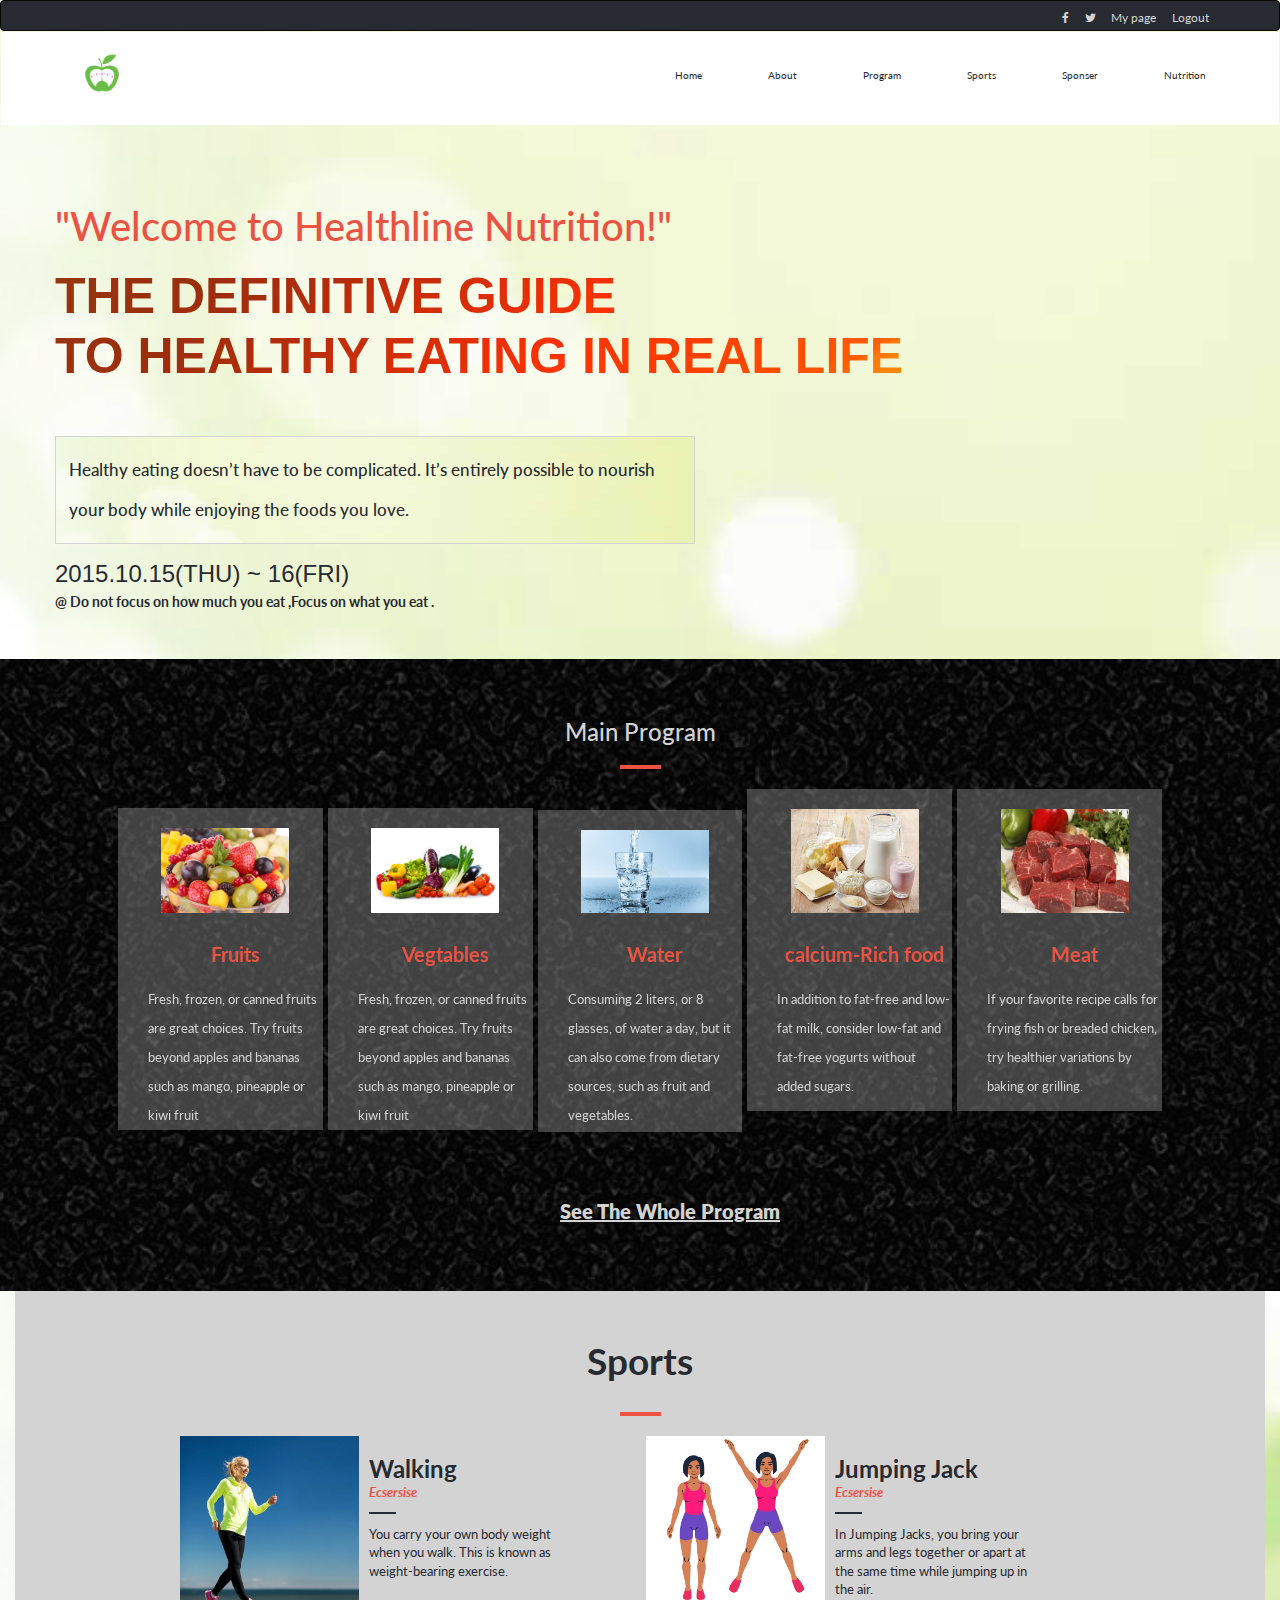
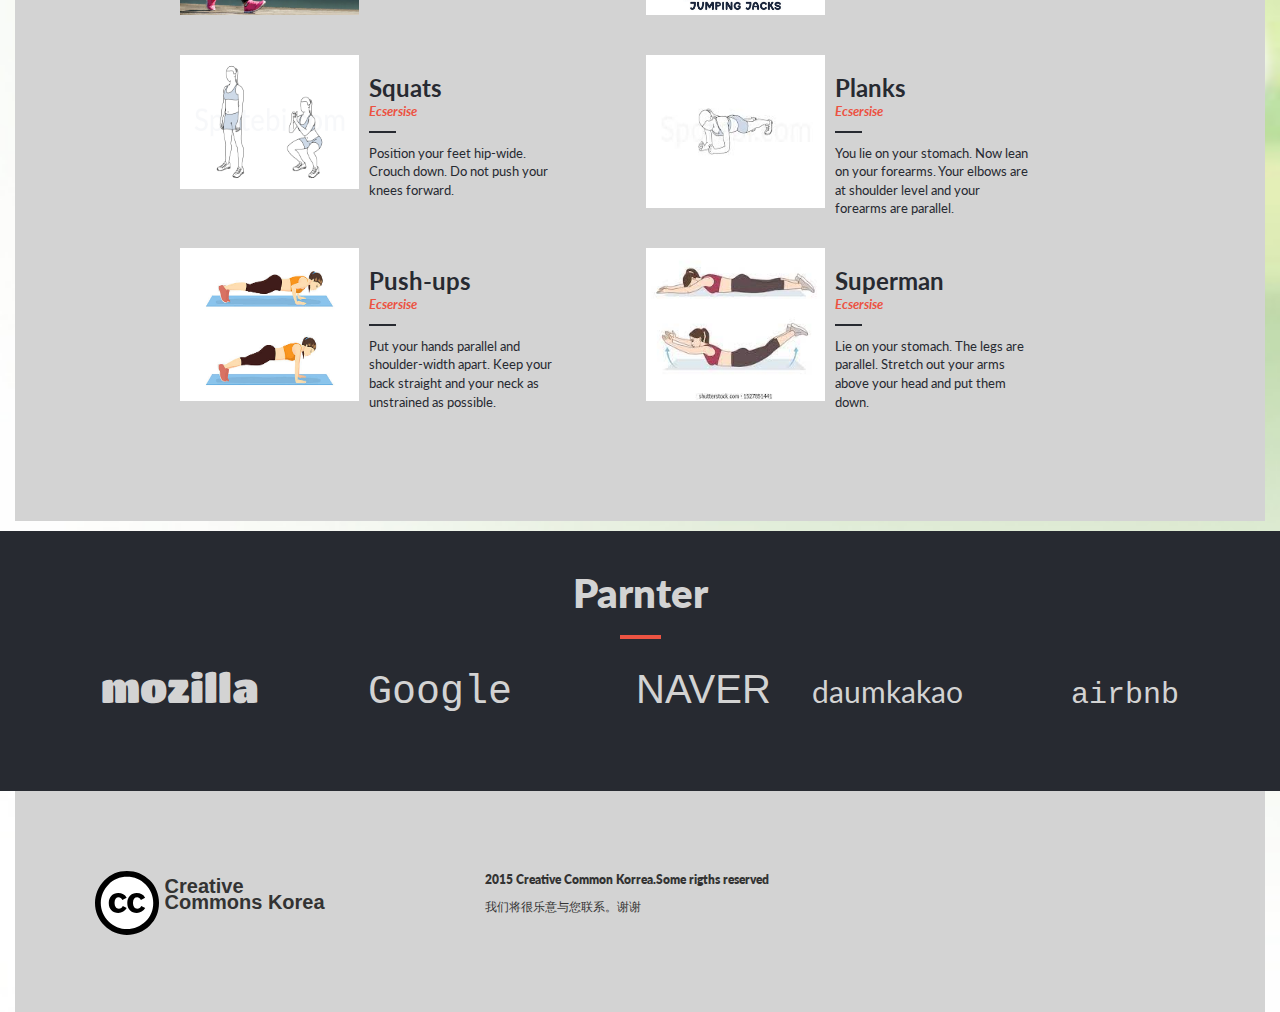
<file: index.html>
<!DOCTYPE html>
<html lang="en">
  <head>
    <meta charset="UTF-8" />
    <meta http-equiv="X-UA-Compatible" content="IE=edge" />
    <meta name="viewport" content="width=device-width, initial-scale=1.0" />
    <link
      href="https://fonts.googleapis.com/css?family=Lato:400,700"
      rel="stylesheet"
      type="text/css"
    />
    <link href="https://fonts.cdnfonts.com/css/cocogoose" rel="stylesheet" />

    <link
      rel="stylesheet"
      href="https://maxcdn.bootstrapcdn.com/bootstrap/3.4.1/css/bootstrap.min.css"
    />
    <link
      rel="stylesheet"
      href="https://cdnjs.cloudflare.com/ajax/libs/font-awesome/4.7.0/css/font-awesome.min.css"
    />
    <link rel="preconnect" href="https://fonts.googleapis.com" />
    <link rel="preconnect" href="https://fonts.gstatic.com" crossorigin />
    <link
      href="https://fonts.googleapis.com/css2?family=Titan+One&display=swap"
      rel="stylesheet"
    />
    <link rel="stylesheet" href="assets/CSS/style.css" />
    <title>Nutrition</title>
  </head>
  <body>
    <div class="container-fluid">
      <div class="row">
        <nav
          class="navbar navbar-inverse text-white socialMediaIcons"
          id="home"
        >
          <div class="icon-bar navbar-right">
            <a href="#" class="facebook"><i class="fa fa-facebook"></i></a>
            <a href="#" class="twitter"><i class="fa fa-twitter"></i></a>
            <a href="#">My page</a>
            <a href="#">Logout</a>
          </div>
        </nav>
      </div>
      <div class="row">
        <nav class="navbar" id="navbar">
          <div class="navbar-header">
            <a class="navbar-brand" href="#">
              <img src="assets/images/img4.png" alt="navbar logo imag" />
            </a>
          </div>
          <ul class="nav navbar-nav navItem text-secondary" id="navMenu">
            <li class="active"><a href="index.html">Home</a></li>
            <li><a href="about.html">About</a></li>
            <li><a href="#program">Program</a></li>
            <li><a href="#sports">Sports</a></li>
            <li><a href="#">Sponser</a></li>
            <li><a href="#">Nutrition</a></li>
          </ul>

          <div class="humgurger">
            <span class="bar"></span>
            <span class="bar"></span>
            <span class="bar"></span>
          </div>
        </nav>
      </div>
      <main class="main1">
        <div class="row introduction">
          <p>"Welcome to Healthline Nutrition!"</p>
          <h1 class="secondHeader">
            The Definitive Guide<br />
            to Healthy Eating in Real Life
          </h1>

          <p id="second-p">
            Healthy eating doesn’t have to be complicated. It’s entirely
            possible to nourish your body while enjoying the foods you love.
          </p>
          <h3>2015.10.15(THU) ~ 16(FRI)</h3>
          <h5>@ Do not focus on how much you eat ,Focus on what you eat .</h5>
        </div>
        <div class="row mainProgram" id="program">
          <h3>Main Program</h3>
          <hr />
          <div class="col-sm card">
            <img src="assets/images/fruits.jpg" alt=" fruits" />
            <h4 class="card-title">Fruits</h4>
            <p class="card-text">
              Fresh, frozen, or canned fruits are great choices. Try fruits
              beyond apples and bananas such as mango, pineapple or kiwi fruit
            </p>
          </div>
          <div class="col-sm card">
            <img src="assets/images/vegtables.jpg" alt=" vegtables" />
            <h4 class="card-title">Vegtables</h4>
            <p class="card-text">
              Fresh, frozen, or canned fruits are great choices. Try fruits
              beyond apples and bananas such as mango, pineapple or kiwi fruit
            </p>
          </div>
          <div class="col-sm card">
            <img src="assets/images/glass-clean-drinking-water-44066082.jpg" alt=" Water" />
            <h4 class="card-title">Water</h4>
            <p class="card-text">
              Consuming 2 liters, or 8 glasses, of water a
              day, but it can also come from dietary sources, such as fruit and
              vegetables.
            </p>
          </div>
          <div class="col-sm card">
            <img
              src="assets/images/calcium.jpg"
              alt=" calcuim-rich food image"
            />
            <h4 class="card-title">calcium-Rich food</h4>
            <p class="card-text">
              In addition to fat-free and low-fat milk, consider low-fat and
              fat-free yogurts without added sugars.
            </p>
          </div>
          <div class="col-sm card">
            <img src="assets/images/meat.jpg" alt=" meat picture" />
            <h4 class="card-title">Meat</h4>
            <p class="card-text">
              If your favorite recipe calls for frying fish or breaded chicken,
              try healthier variations by baking or grilling.
            </p>
          </div>

          <p class="text-white" id="wholeProgram">See The Whole Program</p>
        </div>
        <section class="sports">
          <h2>Sports</h2>
          <hr />
        </section>
      </main>
      <div class="row">
        <section class="partner">
          <h3>Parnter</h3>
          <hr />
          <span class="mozilla"> mozilla </span>
          <span class="google"> Google </span>
          <span class="naver"> NAVER </span>
          <span class="daumkakao"> daumkakao </span>
          <span class="airbnb"> airbnb </span>
        </section>
      </div>
      <footer>
        <div class="left-side">
          <span> <img src="assets/images/cc.svg" /></span>
          <p>Creative <br />Commons Korea</p>
        </div>

        <div class="right-side">
          <p>2015 Creative Common Korrea.Some rigths reserved</p>
          <p>我们将很乐意与您联系。谢谢</p>
        </div>
      </footer>
    </div>
    <script src="script.js"></script>
    <script src="sport.js"></script>
  </body>
</html>
</file>
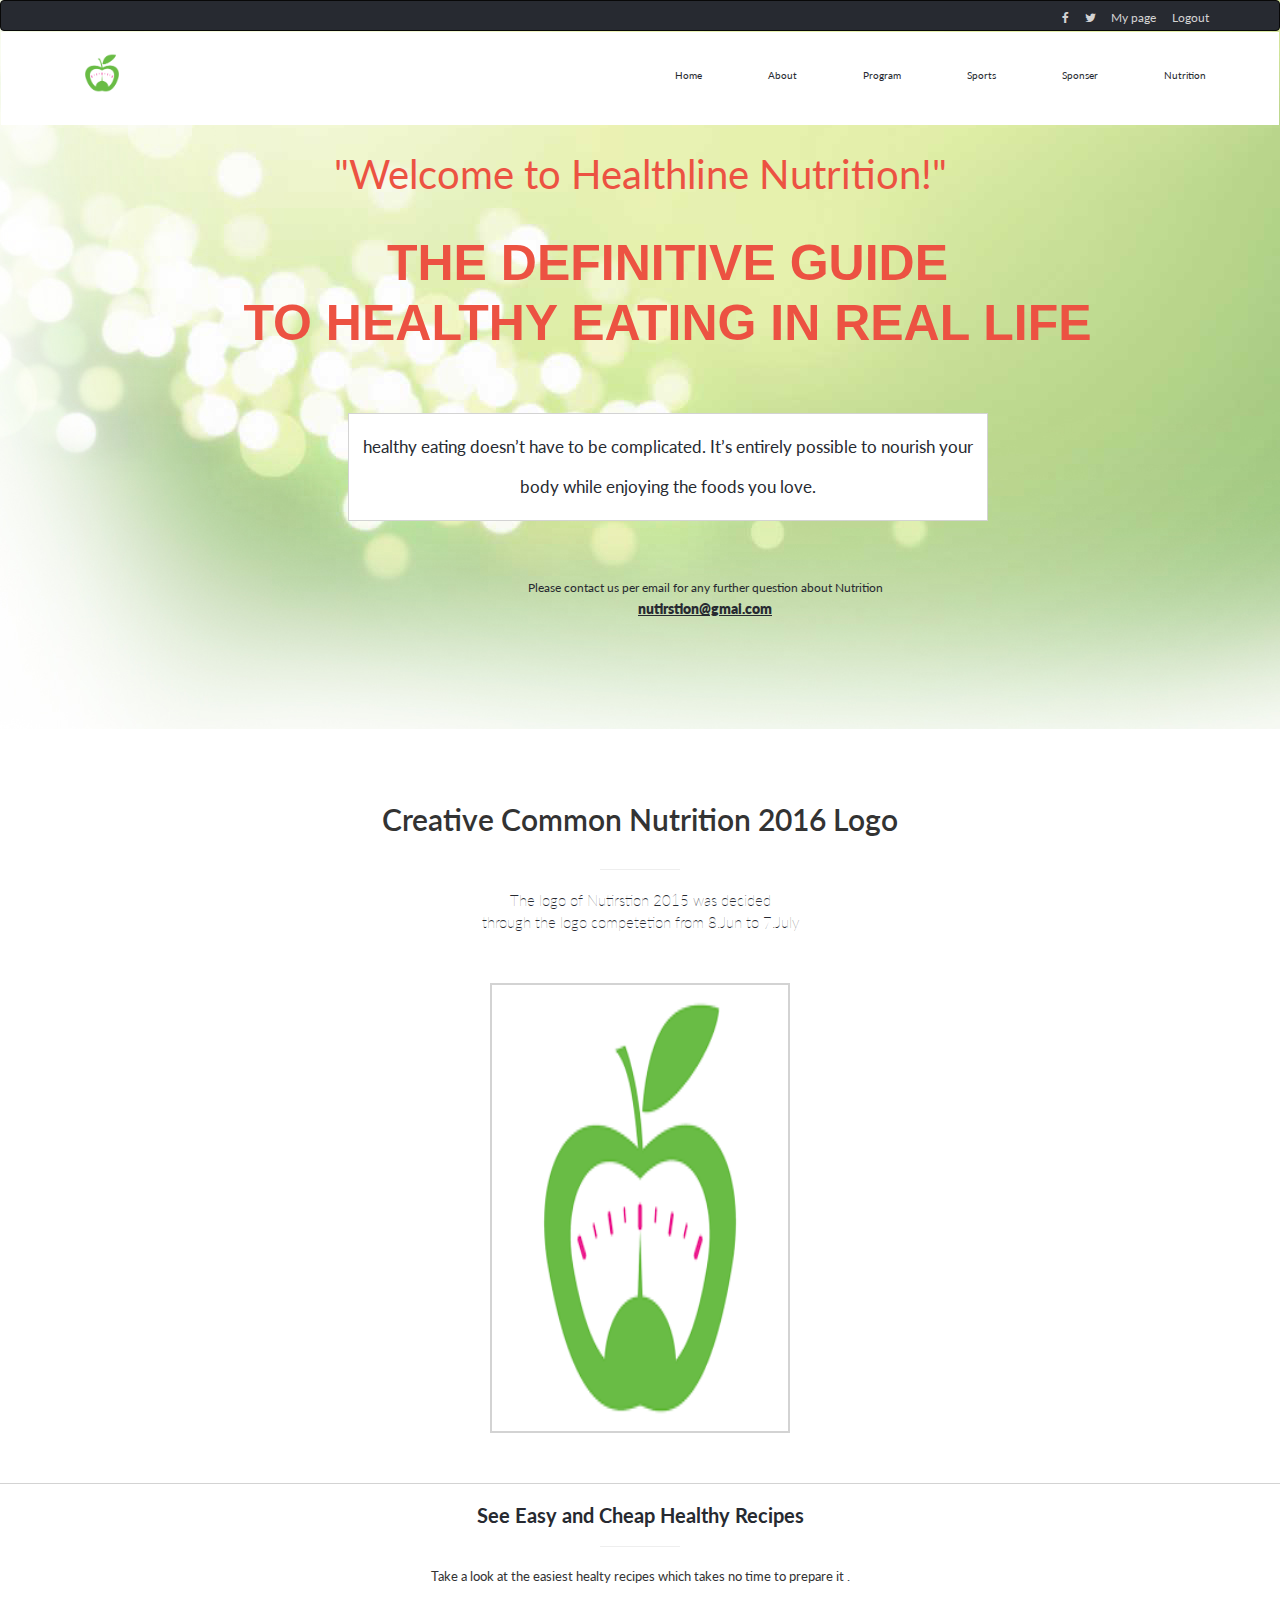
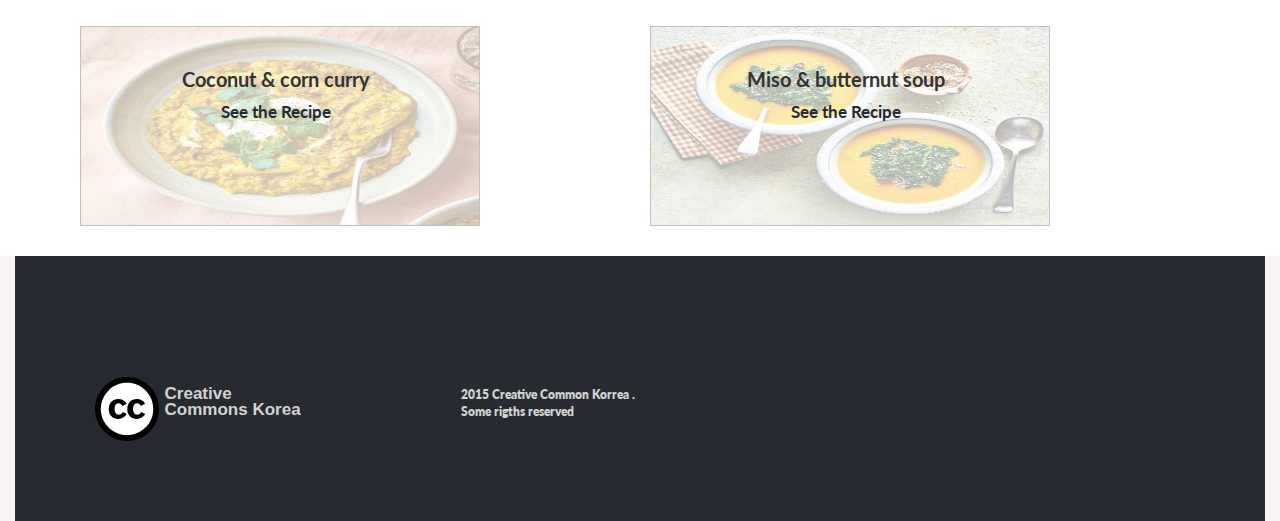
<file: about.html>
<!DOCTYPE html>
<html lang="en">
  <head>
    <meta charset="UTF-8" />
    <meta http-equiv="X-UA-Compatible" content="IE=edge" />
    <meta name="viewport" content="width=device-width, initial-scale=1.0" />
    <link
      href="https://fonts.googleapis.com/css?family=Lato:400,700"
      rel="stylesheet"
      type="text/css"
    />
    <link href="https://fonts.cdnfonts.com/css/cocogoose" rel="stylesheet" />

    <link
      rel="stylesheet"
      href="https://maxcdn.bootstrapcdn.com/bootstrap/3.4.1/css/bootstrap.min.css"
    />
    <link
      rel="stylesheet"
      href="https://cdnjs.cloudflare.com/ajax/libs/font-awesome/4.7.0/css/font-awesome.min.css"
    />
    <link rel="preconnect" href="https://fonts.googleapis.com" />
    <link rel="preconnect" href="https://fonts.gstatic.com" crossorigin />
    <link
      href="https://fonts.googleapis.com/css2?family=Titan+One&display=swap"
      rel="stylesheet"
    />
    <link rel="stylesheet" href="assets/CSS/about.css" />
    <title>Nutrition</title>
  </head>
  <body>
    <div class="container-fluid">
      <div class="row">
        <nav
          class="navbar navbar-inverse text-white socialMediaIcons"
          id="home"
        >
          <div class="icon-bar navbar-right">
            <a href="#" class="facebook"><i class="fa fa-facebook"></i></a>
            <a href="#" class="twitter"><i class="fa fa-twitter"></i></a>
            <a href="#">My page</a>
            <a href="#">Logout</a>
          </div>
        </nav>
      </div>
      <div class="row">
        <nav class="navbar" id="navbar">
          <div class="navbar-header">
            <a class="navbar-brand" href="#">
              <img src="assets/images/img4.png" alt="navbar logo imag" />
            </a>
          </div>
          <ul class="nav navbar-nav navItem text-secondary" id="navMenu">
            <li class="active"><a href="index.html">Home</a></li>
            <li><a href="about.html">About</a></li>
            <li><a href="#program">Program</a></li>
            <li><a href="#sports">Sports</a></li>
            <li><a href="#">Sponser</a></li>
            <li><a href="#">Nutrition</a></li>
          </ul>

          <div class="humgurger">
            <span class="bar"></span>
            <span class="bar"></span>
            <span class="bar"></span>
          </div>
        </nav>
      </div>
      <div class="row introduction">
        <p>"Welcome to Healthline Nutrition!"</p>
        <h1 class="secondHeader">
          The Definitive Guide<br />
          to Healthy Eating in Real Life
        </h1>

        <p id="second-p">
          healthy eating doesn’t have to be complicated. It’s entirely possible
          to nourish your body while enjoying the foods you love.
        </p>
        <p class="third-p">
          Please contact us per email for any further question about Nutrition
          <span
            ><a href="mailto:someone@example.com">nutirstion@gmai.com</a></span
          >
        </p>
      </div>
      <div class="row">
        <section class="logo">
          <h2 class="a">Creative Common<br />Nutrition 2016 Logo</h2>
          <h2 class="b">Creative Common Nutrition 2016 Logo</h2>
          <hr />
          <p>
            The logo of Nutirstion 2015 was decided <br />
            through the logo competetion from 8.Jun to 7.July
          </p>
          <img src="assets/images/img4.png" alt="logo" />
        </section>
      </div>
      <div class="row">
        <section class="healthyRecipes">
          <div>
            <h2>See Easy and Cheap Healthy Recipes</h2>
            <hr />
            <p class="a">
              Take a look at the easiest healty recipes which takes <br />
              no time to prepare it .
            </p>
            <p class="b">
              Take a look at the easiest healty recipes which takes
              no time to prepare it .
            </p>
          </div>
          <div class="container">
          <div class="recipes1">
            <div class="recipeImage">
              <img
                src="assets/images/Coconut-and-corn-curry-3ef570b.jpg"
                alt="Coconuts"
                class="sepia"
              />
            </div>
            <div class="centerd">
              <h3>Coconut & corn curry</h3>
              <p>
                <a href="recipe1.html" target="_blank"> See the Recipe</a>
              </p>
            </div>
          </div>
          <div class="recipes1">
            <div class="recipeImage">
              <img
                src="assets/images/Miso-and-butternut-soup-efe9277.jpg"
                alt="Miso"
                class="sepia"
              />
            </div>
            <div class="centerd">
              <h3>Miso & butternut soup</h3>
              <p>
                <a href="recipe2.html" target="_blank">See the Recipe</a>
              </p>
            </div>
          </div>
          </div>
        </section>
      </div>
      <div class="row">
        <section class="partner a" id="partner">
          <h3>Parnter</h3>
          <hr />
          <span class="mozilla"> mozilla </span>
          <span class="google"> Google </span>
          <span class="naver"> Naver </span>
          <span class="daumkakao"> daumkakao </span>
          <span class="airbnb"> airbnb </span>
        </section>
      </div>
        <footer>
          <div class="left-side">
              <span> <img src="assets/images/cc.svg"></span>
              <p>Creative <br>Commons Korea</p>
          </div>
        
          <div class="right-side">
              <p>2015 Creative Common Korrea . <br>Some rigths reserved</p>
          </div>
      </footer>
    </div>
    <script src="script.js"></script>
  </body>
</html>
</file>
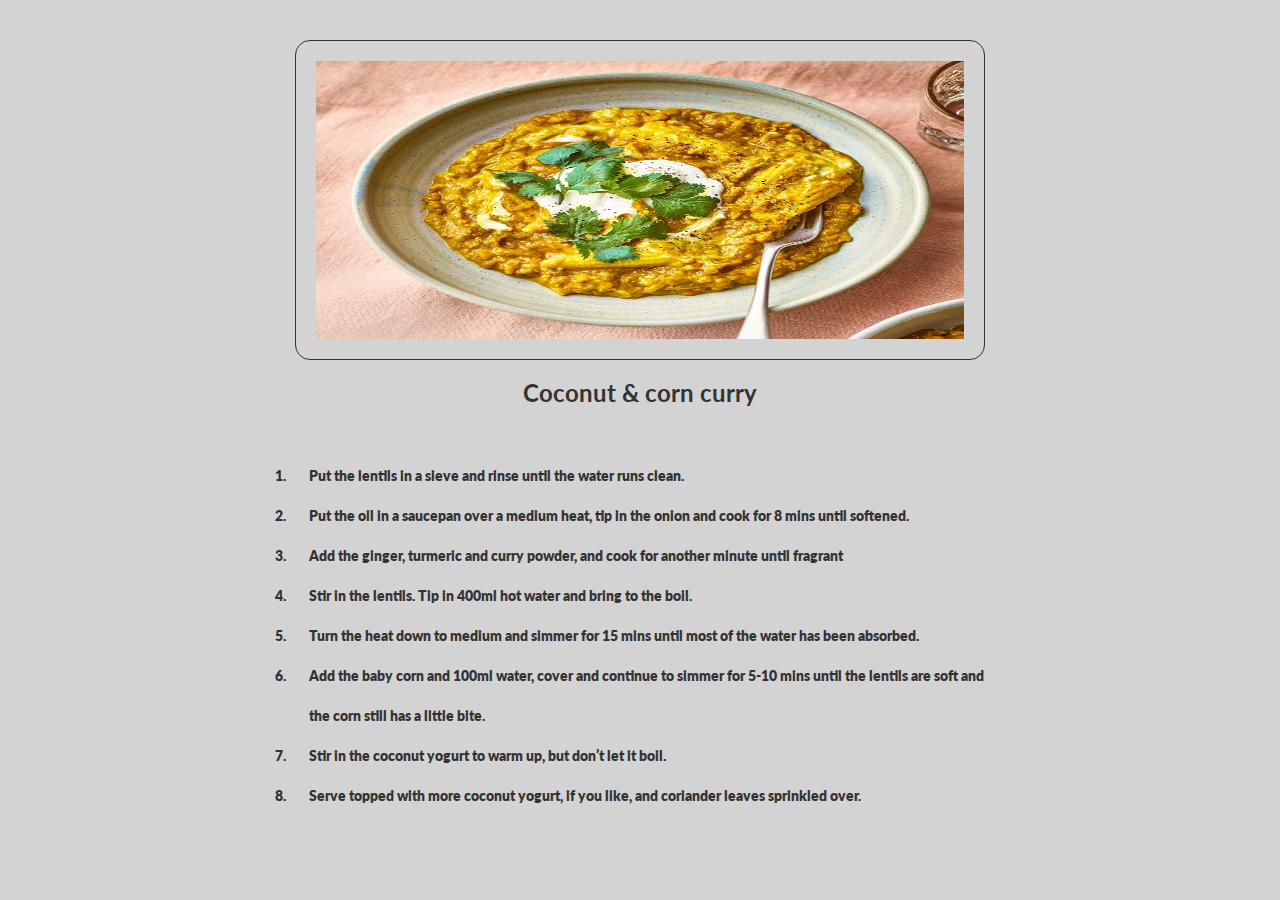
<file: recipe1.html>
<!DOCTYPE html>
<html lang="en">
<head>
    <meta charset="UTF-8">
    <meta http-equiv="X-UA-Compatible" content="IE=edge">
    <meta name="viewport" content="width=device-width, initial-scale=1.0">
    <link
    href="https://fonts.googleapis.com/css?family=Lato:400,700"
    rel="stylesheet"
    type="text/css"
  />
  <link href="https://fonts.cdnfonts.com/css/cocogoose" rel="stylesheet" />

  <link
    rel="stylesheet"
    href="https://maxcdn.bootstrapcdn.com/bootstrap/3.4.1/css/bootstrap.min.css"
  />
  <link
    rel="stylesheet"
    href="https://cdnjs.cloudflare.com/ajax/libs/font-awesome/4.7.0/css/font-awesome.min.css"
  />
  <link rel="preconnect" href="https://fonts.googleapis.com" />
  <link rel="preconnect" href="https://fonts.gstatic.com" crossorigin />
  <link
    href="https://fonts.googleapis.com/css2?family=Titan+One&display=swap"
    rel="stylesheet"
  />
  <link rel="stylesheet" href="assets/CSS/recipe.css" />
    <title>Coconut & corn curry</title>
</head>
<body>
    <div class="recipeImage">
        <img
          src="assets/images/Coconut-and-corn-curry-3ef570b.jpg"
          alt="Coconuts"
          class="sepia"
        />
      </div>
    <div class="centerd">
        <h3>Coconut & corn curry</h3>
        <ol>
          <li>
            Put the lentils in a sieve and rinse until the water runs clean.
          </li>
          <li>
            Put the oil in a saucepan over a medium heat, tip in the onion
            and cook for 8 mins until softened.
          </li>
          <li>
            Add the ginger, turmeric and
            curry powder, and cook for another minute until fragrant
          </li>
          <li> Stir
            in the lentils. Tip in 400ml hot water and bring to the boil.

          </li>
          <li>
            Turn the heat down to medium and simmer for 15 mins until most
            of the water has been absorbed.
          </li>
          <li>
            Add the baby corn and 100ml
            water, cover and continue to simmer for 5-10 mins until the
            lentils are soft and the corn still has a little bite.
          </li>
          <li>
            Stir in
            the coconut yogurt to warm up, but don’t let it boil.
          </li>
          <li>
            Serve
            topped with more coconut yogurt, if you like, and coriander
            leaves sprinkled over.
          </li>
        </ol>
     
      </div>
</body>
</html>
</file>
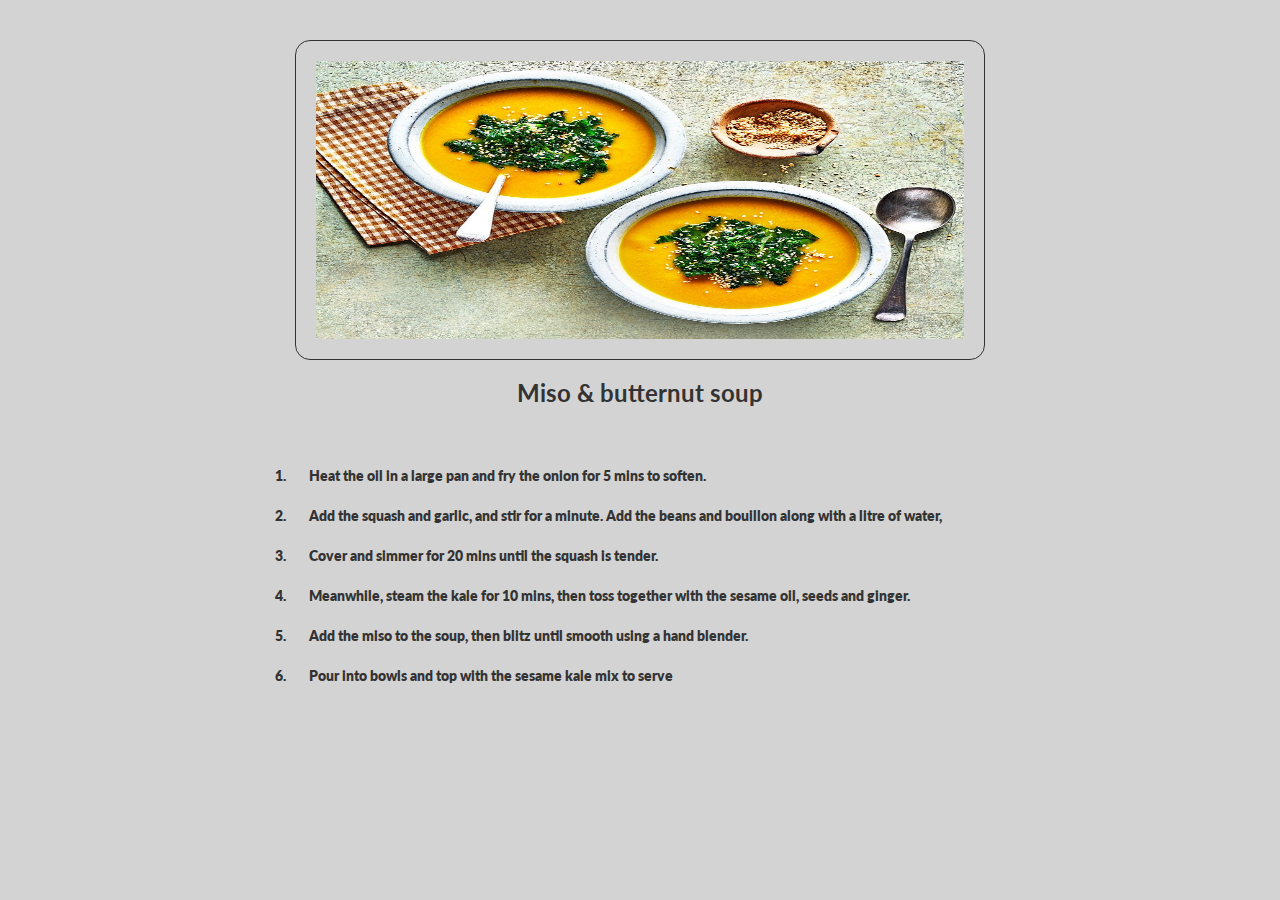
<file: recipe2.html>
<!DOCTYPE html>
<html lang="en">
<head>
    <meta charset="UTF-8">
    <meta http-equiv="X-UA-Compatible" content="IE=edge">
    <meta name="viewport" content="width=device-width, initial-scale=1.0">
    <link
    href="https://fonts.googleapis.com/css?family=Lato:400,700"
    rel="stylesheet"
    type="text/css"
  />
  <link href="https://fonts.cdnfonts.com/css/cocogoose" rel="stylesheet" />

  <link
    rel="stylesheet"
    href="https://maxcdn.bootstrapcdn.com/bootstrap/3.4.1/css/bootstrap.min.css"
  />
  <link
    rel="stylesheet"
    href="https://cdnjs.cloudflare.com/ajax/libs/font-awesome/4.7.0/css/font-awesome.min.css"
  />
  <link rel="preconnect" href="https://fonts.googleapis.com" />
  <link rel="preconnect" href="https://fonts.gstatic.com" crossorigin />
  <link
    href="https://fonts.googleapis.com/css2?family=Titan+One&display=swap"
    rel="stylesheet"
  />
  <link rel="stylesheet" href="assets/CSS/recipe.css" />
    <title>Miso & butternut soup</title>
</head>
<body>
    <div class="recipeImage">
        <img
          src="assets/images/Miso-and-butternut-soup-efe9277.jpg"
          alt="Miso"
          class="sepia"
        />
      </div>
      <div class="centerd">
        <h3>Miso & butternut soup</h3>
        <ol>
          <li>Heat the oil in a large pan and fry the onion for 5 mins to
            soften.</li>
          <li>Add the squash and garlic, and stir for a minute. Add
            the beans and bouillon along with a litre of water,</li>
          <li> Cover
            and simmer for 20 mins until the squash is tender.</li>
          <li>Meanwhile,
            steam the kale for 10 mins, then toss together with the sesame
            oil, seeds and ginger.</li>
            <li>Add the miso to the soup, then blitz
              until smooth using a hand blender.</li>
              <li> Pour into bowls and top with
                the sesame kale mix to serve</li>
        </ol>
      </div>
</body>
</html>
</file>
<file: assets/CSS/style.css>
* {
  font-size: 2rem;
  font-family: "Lato", sans-serif;
}

.container-fluid {
  background-image: url("../images/Nutrition-Background.jpg");
  background-repeat: no-repeat;
  background-size: cover;
}

.socialMediaIcons {
  display: none;
}

.navItem {
  position: fixed;
  left: -100%;
  width: 100%;
  height: 100%;
  gap: 0;
  color: rgb(51, 47, 47);
  font-size: 3.6rem;
  padding: 4rem;
  text-align: center;
  background-color: #f7f3f3;
}

.navItem.active {
  left: 0;
  z-index: 1000;
}

.navItem li {
  padding: 2rem;
  border: 3px solid gainsboro;
  margin-top: 2rem;
  margin-left: 2rem;
}

.navItem.active li:hover {
  border: 3px solid red;
}

.navItem.active li a:focus {
  border: 3px solid green;
}

.navbar-brand {
  display: none;
}

.humgurger {
  display: block;
  margin-left: 2.5rem;
  margin-top: 2rem;
}

.humgurger .bar {
  background-color: #272a31;
  display: block;
  width: 25px;
  height: 3px;
  margin: 5px;
  -webkit-transition: all 0.3s ease-in-out;
  transition: all 0.3s ease-in-out;
}

.humgurger.active .bar:nth-child(2) {
  opacity: 0;
}

.humgurger.active .bar:nth-child(1) {
  transform: translateY(8px) rotate(45deg);
}

.humgurger.active .bar:nth-child(3) {
  transform: translateY(-8px) rotate(-45deg);
}

.introduction {
  margin-top: 6rem;
  line-height: 4rem;
}

footer p {
  display: none;
}

.introduction p {
  margin-left: 5.5rem;
  font-size: 2.5rem;
  color: #ec5242;
  font-family: "Lato", sans-serif;
  font-weight: 400;
}

.secondHeader {
  background-image: url("../images/bg2.jpg");
  background-repeat: no-repeat;
  background-size: cover;
  -webkit-background-clip: text;
  -webkit-text-fill-color: transparent;
  text-transform: uppercase;
  font-family: "Cocogoose", sans-serif;
  font-weight: 800;
  -webkit-font-smoothing: antialiased;
  margin-left: 5.5rem;
  line-height: 4rem;
}

#second-p {
  width: 86%;
  max-width: 100%;
  border: 3px solid white;
  color: #272a31;
  padding: 1rem;
  font-family: "Lato", sans-serif;
  background-image: url("../images/Nutrition-Background.jpg");
  background-repeat: no-repeat;
  margin-top: 5rem;
  font-size: 1.6rem;
  line-height: 3rem;
}

.introduction h3 {
  font-family: "COCOGOOSE", sans-serif;
  color: #272a31;
  margin-left: 5.5rem;
  line-height: 2rem;
}

.introduction h5 {
  font-family: "Lato", sans-serif;
  margin-bottom: 5rem;
  margin-left: 5.5rem;
  font-weight: 700;
  color: #272a31;
}

.navItem .active {
  width: 100%;
}

.mainProgram {
  text-align: center;
  background-image: url("../images/mainProgram-bg.jpg");
  background-repeat: no-repeat;
  background-size: cover;
  color: #d3d3d3;
  height: 100%;
  font-family: "Lato", sans-serif;
}

hr {
  width: 37px;
  border: 2px solid #ec5342;
}

.mainProgram h3 {
  margin-top: 6rem;
  color: #d3d3d3;
}

.card {
  width: 93%;
  display: flex;
  flex-direction: row;
  margin-top: 2rem;
  backdrop-filter: contrast(0.5);
  overflow: hidden;
  margin-left: 2.5rem;
  padding-left: 10px;
}

.card :hover {
  border: 3px solid;
}

.card :focus-visible {
  border: 3px solid;
}

.card img {
  height: 18vh;
  width: 18vw;
  padding-top: 1rem;
}

.card-title {
  color: #ec5242;
  font-family: "COCOGOOSE", sans-serif;
  font-size: 1.7rem;
  margin-left: 2rem;
  text-align: start;
  padding-top: 2rem;
}

.card-text {
  font-family: "Lato", sans-serif;
  margin-left: 2rem;
  margin-top: 1rem;
  text-align: start;
  font-size: 1.7rem;
  line-height: 2.9rem;
  color: #d3d3d3;
}

#wholeProgram {
  color: #d3d3d3;
  font-family: "Lato", sans-serif;
  font-weight: 400;
  margin-top: 5rem;
  width: 50%;
  background-color: #ec5242;
  padding: 15px;
  margin-left: 15rem;
  margin-bottom: 5rem;
}

.sports {
  text-align: center;
  display: flex;
  flex-direction: column;
}

.sports h2 {
  margin-top: 5rem;
  font-family: "Lato", sans-serif;
  font-weight: 700;
  font-size: 3.7rem;
  color: #272a31;
}

.sports .col-sm-6 {
  display: flex;
  flex-direction: row;
  margin-bottom: 2rem;
  padding-bottom: 2rem;
}

.sports .col-sm-6 .card1 img {
  width: 14rem;
  height: 100%;
  margin-left: 5rem;
}

.sports .card2 {
  display: flex;
  flex-direction: column;
  text-align: left;
  color: #272a31;
  font-family: "Lato", sans-serif;
  padding-left: 2rem;
}

.sports .card2 h3 {
  font-weight: 700;
}

.redTxt {
  color: #ec5242;
  font-weight: 700;
  font-style: italic;
}

.horizantalLine {
  width: 25px;
  border: 1px solid #272a31;
  margin-left: 0;
  margin-top: 0;
}

.sports .card2 p {
  font-size: 1.3rem;
  margin-top: -9px;
}

.partner {
  display: none;
}

footer {
  display: none;
}

@media only screen and (min-width: 768px) {
  * {
    font-size: 2rem;
    font-family: "COCOGOOSE", sans-serif;
  }

  .container-fluid {
    background-color: #f7f3f3;
    height: 100%;
    overflow: hidden;
  }

  #home {
    min-height: 20px;
    overflow: hidden;
  }

  .socialMediaIcons {
    display: flex;
    background-color: #272a31;
    color: #d3d3d3;
    font-family: "Lato", sans-serif;
    flex-direction: row-reverse;
    align-items: center;
  }

  .socialMediaIcons .icon-bar {
    margin-right: 7rem;
  }

  .socialMediaIcons .icon-bar a {
    color: #d3d3d3;
    font-family: "Lato", sans-serif;
    padding-left: 1rem;
    font-size: 1.2rem;
  }

  .socialMediaIcons .icon-bar a:hover {
    text-decoration: wavy;
    font-size: larger;
    border: 2px solid darkred;
    background-color: #ec5242;
  }

  .socialMediaIcons .icon-bar a:focus {
    border: 3px solid red;
    text-decoration: wavy;
    font-size: larger;
  }

  #navbar {
    display: flex;
    justify-content: space-between;
    margin-top: -20px;
  }

  .navbar-brand {
    display: flex;
    min-height: 82px;
    margin-left: 6rem;
  }

  .navbar-brand img {
    width: 52px;
    height: 40px;
    align-self: center;
  }

  .humgurger {
    display: none;
  }

  .navbar-header {
    float: left;
    background-color: white;
  }

  #navMenu {
    font-size: 1.5rem;
    font-family: "Lato", sans-serif;
    display: flex;
    position: relative;
    left: 0;
    padding-top: 0;
    background-color: white;
    justify-content: end;
  }

  #navMenu li {
    border: none;
    width: initial;
    margin: 0;
    padding: 0;
  }

  #navMenu li a {
    font-size: 1rem;
    color: #272a31;
    font-family: "Lato", sans-serif;
    padding: 33px;
    padding-bottom: 0;
  }

  #navMenu li a:hover {
    font-size: 1.3rem;
    color: #ec5242;
    border: 4px solid #ec5242;
    background-color: #fff;
    align-self: center;
  }

  .navItem.active {
    width: auto;
  }

  .introduction p {
    margin-left: 5.5rem;
    font-size: 4rem;
    color: #ec5242;
    font-family: "Lato", sans-serif;
    font-weight: 500;
  }

  .introduction .secondHeader {
    background-image: url("../images/bg2.jpg");
    background-repeat: no-repeat;
    -webkit-background-clip: text;
    -webkit-text-fill-color: transparent;
    text-transform: uppercase;
    font-family: "Cocogoose", sans-serif;
    font-weight: 800;
    -webkit-font-smoothing: antialiased;
    margin-left: 5.5rem;
    line-height: 6rem;
    font-size: 5rem;
  }

  #second-p {
    width: 50%;
    max-width: 100%;
    border: 1px solid #d3d3d3;
    color: #272a31;
    padding: 1.3rem;
    font-family: "Lato", sans-serif;
    margin-top: 5rem;
    font-size: 1.7rem;
    line-height: 4rem;
    background-image: url("../images/Nutrition-Background.jpg");
    background-repeat: no-repeat;
  }

  .card {
    width: 16%;
    max-width: 100%;
    display: inline-flex;
    flex-direction: column;
    backdrop-filter: contrast(0.5);
    height: 32.2rem;
    margin: 0;
  }

  .card img {
    height: 29vh;
    width: 10vw;
    padding-top: 2rem;
    align-self: center;
  }

  .card-title {
    color: #ec5242;
    text-align: center;
    font-family: "Lato", sans-serif;
    font-weight: 700;
    font-size: 2rem;
  }

  .card-text {
    font-family: "Lato", sans-serif;
    text-align: start;
    font-size: 1.3rem;
  }

  .card:hover {
    border: 2px solid #d3d3d3;
  }

  .card:focus {
    border: 2px solid #d3d3d3;
  }

  #wholeProgram {
    text-decoration-line: underline;
    color: #d3d3d3;
    font-family: "Lato", sans-serif;
    font-weight: 800;
    margin-top: 5rem;
    margin-bottom: 5rem;
    background: none;
    margin-left: 35rem;
  }

  .sports {
    background-color: #d3d3d3;
    background-image: none;
  }

  .sports .row {
    margin-left: 10rem;
    margin-bottom: 8rem;
  }

  .sports .col-sm-6 {
    width: 40%;
    margin: 0;
    display: flex;
  }

  .sports .col-sm-6 .card1 {
    display: contents;
  }

  .sports .col-sm-6 .card1 img {
    width: 14vw;
    height: auto;
    margin-bottom: 2rem;
  }

  .sports .col-sm-6 .card2 {
    padding-left: 1rem;
    width: 50%;
  }

  .card2 h3 {
    color: #272a31;
    font-family: "Lato", sans-serif;
  }

  .redTxt {
    padding: 0;
  }

  .card2 p {
    font-family: "Lato", sans-serif;
    font-size: 1.2rem;
  }

  .partner {
    text-align: center;
    margin-top: 0;
    background-color: #272a31;
    color: #d3d3d3;
    padding-bottom: 7rem;
    display: block;
  }

  .partner h3 {
    font-family: "Lato", sans-serif;
    margin-top: 1rem;
    padding-top: 4rem;
    font-size: 4rem;
    font-weight: 800;
  }

  .partner .mozilla {
    font-family: "Titan One", cursive;
    text-align: left;
    color: #d3d3d3;
    font-size: 4rem;
    padding-right: 10rem;
  }

  .partner .google {
    font-family: monospace;
    text-align: left;
    color: #d3d3d3;
    font-size: 4rem;
    padding-right: 10rem;
  }

  .partner .naver {
    font-family: "Anton", "COCOGOOSE", sans-serif;
    text-align: left;
    color: #d3d3d3;
    font-size: 4rem;
    margin-right: 3rem;
  }

  .partner .daumkakao {
    font-family: "Lato", sans-serif;
    text-align: left;
    color: #d3d3d3;
    font-size: 3rem;
    padding-right: 10rem;
  }

  .partner .airbnb {
    font-family: monospace;
    text-align: left;
    color: #d3d3d3;
    font-size: 3rem;
  }

  footer {
    display: flex;
    background-color: #d3d3d3;
  }

  .left-side {
    display: block;
    margin: 8rem;
  }

  .left-side p {
    display: inline-block;
    margin: 0;
    line-height: 1.6rem;
    text-align: left;
    font-family: "COCOGOOSE", sans-serif;
    font-weight: 900;
  }

  .right-side {
    display: block;
    margin: 8rem;
    font-weight: 800;
  }

  .right-side p {
    display: block;
    font-family: "Lato", sans-serif;
    font-size: 1.2rem;
  }

  .right-side :nth-child(2) {
    font-weight: 200;
  }
}
</file>
<file: assets/CSS/about.css>
@import url("https://fonts.cdnfonts.com/css/cocogoose");
@import url("https://fonts.googleapis.com/css2?family=Titan+One&display=swap");

* {
  font-size: 2rem;
  font-family: "COCOGOOSE", sans-serif;
}

.container-fluid {
  background-color: #d3d3d3;
  background-image: url("../images/Nutrition-Background.jpg");
  background-repeat: no-repeat;
  height: 100%;
}

.socialMediaIcons {
  display: none;
}

.navItem {
  position: fixed;
  left: -100%;
  width: 100%;
  height: 100%;
  gap: 0;
  color: rgb(51, 47, 47);
  font-size: 3.6rem;
  padding: 4rem;
  text-align: center;
  background-color: #f7f3f3;
}

.navItem.active {
  left: 0;
  width: 100%;
}

.navItem li {
  padding: 2rem;
  border: 3px solid gainsboro;
  margin-top: 2rem;
  margin-left: 2rem;
}

.healthyRecipes p a {
  color: #272a31;
  font-family: "Lato", sans-serif;
  font-size: 1.3rem;
}

.centerd p a {
  text-decoration: none;
  font-size: 1.7rem;
  font-family: "Lato", sans-serif;
  color: #272a31;
  align-self: center;
  font-weight: 700;
}

.introduction .third-p span a {
  font-size: 1.4rem;
  color: #272a31;
  font-family: "Lato", sans-serif;
  display: block;
}

.centerd p a:hover {
  text-decoration: dotted;
  font-size: 2rem;
  font-family: "Lato", sans-serif;
  color: #272a31;
  align-self: center;
  font-weight: 700;
  border: 2px solid #ec5242;
}

.navItem.active li:hover {
  border: 3px solid red;
}

.navItem.active li a:focus {
  border: 3px solid green;
}

.navbar-brand {
  display: none;
}

.humgurger {
  display: block;
  margin-left: 2.5rem;
  margin-top: 2rem;
}

.humgurger .bar {
  background-color: #272a31;
  display: block;
  width: 25px;
  height: 3px;
  margin: 5px;
  -webkit-transition: all 0.3s ease-in-out;
  transition: all 0.3s ease-in-out;
}

.humgurger.active .bar:nth-child(2) {
  opacity: 0;
}

.humgurger.active .bar:nth-child(1) {
  transform: translateY(8px) rotate(45deg);
}

.humgurger.active .bar:nth-child(3) {
  transform: translateY(-8px) rotate(-45deg);
}

.introduction {
  display: flex;
  text-align: center;
  flex-direction: column;
}

footer p {
  font-size: 1.7rem;
  font-family: "Lato", sans-serif;
  padding-top: 5rem;
  display: inline-block;
}

.introduction p {
  font-size: 2.5rem;
  color: #ec5242;
  font-family: "Lato", sans-serif;
}

.secondHeader {
  font-size: 3rem;
  color: #ec5242;
  text-transform: uppercase;
  font-family: "Cocogoose", sans-serif;
  font-weight: 800;
  display: flex;
}

#second-p {
  width: 85%;
  max-width: 100%;
  border: 1px solid #d3d3d3;
  color: #272a31;
  padding: 0.3rem;
  margin-top: 5rem;
  font-size: 1.7rem;
  background-color: #fff;
  text-align: center;
  margin-left: 5.5rem;
}

.introduction .third-p {
  font-size: 1.2rem;
  color: #272a31;
  margin-top: 4rem;
  font-family: "Lato", sans-serif;
  margin-left: 13rem;
  width: 50%;
}

.introduction .third-p span {
  text-decoration: underline;
  font-weight: 800;
}

hr {
  width: 80px;
  color: #ec5242;
  background-color: #ec5242;
}

.logo {
  text-align: center;
  display: flex;
  flex-direction: column;
  background-color: white;
}

.a {
  display: block;
}

.b {
  display: none;
}

.logo .b {
  display: none;
}

.logo .a {
  display: block;
}

.logo h2 {
  padding-top: 5rem;
  font-family: "Lato", sans-serif;
  font-weight: 600;
  line-height: 4rem;
}

.logo p {
  font-family: "Lato", sans-serif;
  font-weight: 100;
  color: #272a31;
  font-size: 1.5rem;
}

.logo img {
  border: 2px solid #d3d3d3;
  margin-bottom: 5rem;
  margin-top: 4rem;
  width: 80%;
  height: 50vh;
  align-self: center;
}

.healthyRecipes {
  background-color: #fff;
  border-top: 1px solid #d3d3d3;
  display: flex;
  flex-direction: column;
  justify-content: center;
  justify-items: center;
  text-align: center;
}

.healthyRecipes h2 {
  font-family: "Lato", sans-serif;
  color: #272a31;
  font-size: 2rem;
  font-weight: 700;
}

.healthyRecipes p {
  font-family: "Lato", sans-serif;
  font-size: 1.3rem;
}

.recipes1 {
  margin-top: 2rem;
  height: 24rem;
  margin-bottom: 0;
  padding: 1rem;
}

.recipeImage {
  position: relative;
  display: flex;
  flex-direction: column;
  justify-content: center;
  justify-items: center;
  text-align: center;
  align-items: center;
  height: 20rem;
}

.sepia {
  opacity: 0.3;
  width: 25rem;
  height: 20rem;
  border: 1px solid;
}

.centerd {
  display: flex;
  flex-direction: column;
  transform: translate(48%, -175%);
  font-family: "Lato", sans-serif;
  justify-content: center;
  justify-items: center;
  width: 50%;
  text-align: justify;
}

.centerd h3 {
  font-weight: 700;
  width: max-content;
  font-size: 2rem;
  align-self: center;
}

.partner {
  text-align: center;
  margin-top: 0;
  background-color: #484141;
  color: white;
  padding-bottom: 7rem;
}

.partner h3 {
  font-family: "Lato", sans-serif;
  margin-top: 1rem;
  padding-top: 4rem;
  font-size: 4rem;
  font-weight: 800;
}

.partner .mozilla {
  font-family: "Titan One", cursive;
  text-align: left;
  color: grey;
  font-size: 4rem;
  padding-right: 10rem;
}

.partner .google {
  font-family: "Lato", cursive;
  text-align: left;
  color: grey;
  font-size: 4rem;
  padding-right: 10rem;
}

.partner .naver {
  font-family: "Titan One", cursive;
  text-align: left;
  color: grey;
  font-size: 4rem;
}

.partner .daumkakao {
  font-family: "Lato", cursive;
  text-align: left;
  color: grey;
  font-size: 4rem;
  padding-right: 10rem;
}

.partner .airbnb {
  font-family: monospace;
  text-align: left;
  color: grey;
  font-size: 4rem;
}

footer {
  display: flex;
  background-color: #d3d3d3;
}

.left-side {
  display: flex;
  margin-top: 8rem;
  margin-left: 6rem;
}

.left-side p {
  display: inline-block;
  margin: 0;
  line-height: 1.6rem;
  text-align: left;
  font-family: "COCOGOOSE", sans-serif;
  font-weight: 900;
}

.right-side {
  display: block;
  margin-top: 8rem;
  margin-left: 6rem;
}

.right-side p {
  display: block;
  font-family: "Lato", sans-serif;
  font-size: 1.2rem;
}

@media only screen and (min-width: 768px) {
  * {
    font-size: 2rem;
    font-family: "COCOGOOSE", sans-serif;
  }

  .container-fluid {
    background-color: #f7f3f3;
    height: 100%;
    overflow: hidden;
  }

  #home {
    min-height: 20px;
    overflow: hidden;
  }

  .socialMediaIcons {
    display: flex;
    background-color: #272a31;
    color: #d3d3d3;
    font-family: "Lato", sans-serif;
    flex-direction: row-reverse;
    align-items: center;
  }

  .socialMediaIcons .icon-bar {
    margin-right: 7rem;
  }

  .socialMediaIcons .icon-bar a {
    color: #d3d3d3;
    font-family: "Lato", sans-serif;
    padding-left: 1rem;
    font-size: 1.2rem;
  }

  .socialMediaIcons .icon-bar a:hover {
    text-decoration: wavy;
    font-size: larger;
    border: 2px solid darkred;
    background-color: #ec5242;
  }

  .socialMediaIcons .icon-bar a:focus {
    border: 3px solid red;
    text-decoration: wavy;
    font-size: larger;
  }

  #navbar {
    display: flex;
    justify-content: space-between;
    margin-top: -20px;
  }

  .navbar-brand {
    display: flex;
    min-height: 82px;
    margin-left: 6rem;
  }

  .navbar-brand img {
    width: 52px;
    height: 40px;
    align-self: center;
  }

  .humgurger {
    display: none;
  }

  .navbar-header {
    float: left;
    background-color: white;
  }

  #navMenu {
    font-size: 1.5rem;
    font-family: "Lato", sans-serif;
    display: flex;
    position: relative;
    left: 0;
    padding-top: 0;
    background-color: white;
    justify-content: end;
  }

  #navMenu li {
    border: none;
    width: initial;
    margin: 0;
    padding: 0;
  }

  #navMenu li a {
    font-size: 1rem;
    color: #272a31;
    font-family: "Lato", sans-serif;
    padding: 33px;
    padding-bottom: 0;
  }

  #navMenu li a:hover {
    font-size: 1.3rem;
    color: #ec5242;
    border: 4px solid #ec5242;
    background-color: #fff;
    align-self: center;
  }

  .navItem.active {
    width: auto;
  }

  .introduction {
    display: flex;
    text-align: center;
    flex-direction: column;
    justify-content: center;
    justify-items: center;
    align-items: center;
    margin-bottom: 10rem;
  }

  .introduction p {
    font-size: 4rem;
    color: #ec5242;
    font-family: "Lato", sans-serif;
  }

  .introduction .secondHeader {
    color: #ec5242;
    text-transform: uppercase;
    font-family: "Cocogoose", sans-serif;
    font-weight: 800;
    margin-left: 5.5rem;
    line-height: 6rem;
    font-size: 5rem;
  }

  #second-p {
    width: 50%;
    max-width: 100%;
    border: 1px solid #d3d3d3;
    color: #272a31;
    padding: 1.3rem;
    font-family: "Lato", sans-serif;
    margin-top: 5rem;
    font-size: 1.7rem;
    line-height: 4rem;
  }

  .a {
    display: none;
  }

  .logo .a {
    display: none;
  }

  .b {
    display: block;
  }

  .logo .b {
    display: block;
  }

  .logo img {
    width: 30rem;
  }

  .container {
    display: flex;
    flex-direction: row;
  }

  .recipes1 {
    display: flex;
    width: 50%;
  }

  .sepia {
    width: 40rem;
  }

  .centerd {
    display: flex;
    flex-direction: column;
    transform: translate(9%, 25%);
    font-family: "Lato", sans-serif;
    justify-content: center;
    justify-items: center;
    width: 26%;
    position: absolute;
    align-items: center;
  }

  footer {
    display: flex;
    background-color: #272a31;
    color: #d3d3d3;
  }

  .left-side {
    display: block;
    margin: 8rem;
  }

  .left-side p {
    display: inline-block;
    margin: 0;
    line-height: 1.6rem;
    text-align: left;
    font-family: "COCOGOOSE", sans-serif;
    font-weight: 900;
  }

  .right-side {
    display: block;
    margin: 8rem;
    font-weight: 800;
  }

  .right-side p {
    display: block;
    font-family: "Lato", sans-serif;
    font-size: 1.2rem;
  }

  .right-side :nth-child(2) {
    font-weight: 200;
  }
}
</file>
<file: assets/CSS/recipe.css>
body {
  background-color: #d3d3d3;
}

.recipeImage {
  display: flex;
  flex-direction: column;
}

.sepia {
  width: 29rem;
  height: 21rem;
  padding: 2rem;
  align-self: center;
  margin-top: 4rem;
}

.centerd {
  display: flex;
  flex-direction: column;
  justify-content: center;
  justify-items: center;
  align-items: center;
  font-size: 1.4rem;
  font-family: "Lato", sans-serif;
}

.centerd h3 {
  margin-bottom: 3rem;
  font-weight: 700;
}

.centerd ol {
  width: 85%;
  padding: 2rem;
  line-height: 30px;
}

ol li {
  padding-left: 2rem;
}

ol li:hover {
  font-size: 1.8rem;
  border: 1px solid #ec5242;
  color: #ec5242;
}

@media only screen and (min-width: 768px) {
  .sepia {
    width: 69rem;
    height: 32rem;
    padding: 2rem;
    align-self: center;
    margin-top: 4rem;
    border: 1px solid;
    border-radius: 15px;
  }

  .centerd ol {
    width: 58%;
    padding: 2rem;
    line-height: 40px;
    font-weight: 800;
    border: none;
  }

  ol li {
    padding-left: 2rem;
  }

  ol li:hover {
    font-size: 1.8rem;
    border: 1px solid #ec5242;
    color: #ec5242;
  }
}
</file>
